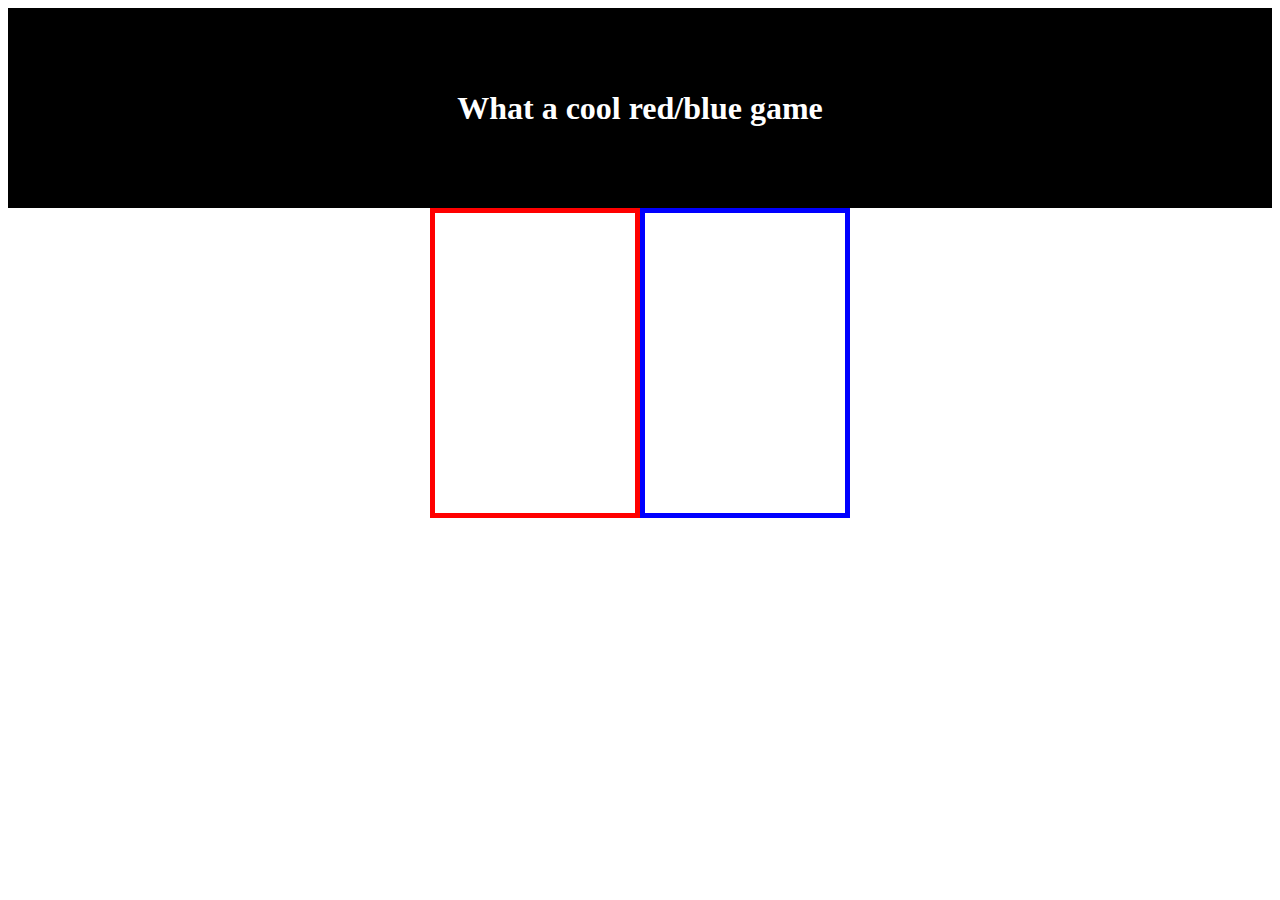
<file: index.html>
<!DOCTYPE html>
<html lang="en">
<head>
  <meta charset="UTF-8">
  <title>Red Blue Button</title>
  <link rel="stylesheet" href="style.css">
</head>
<body>

  <div class="header">
    <h1>What a cool red/blue game</h1>
  </div>


  <div class="container">
    <div class="red" onClick="clickedred()">

    </div>
    <br />
    <div class="blue" onClick="clickedblue()">
    </div>
  </div>


<script>

function clickedred() {
  console.log('That is our red button');
}


function clickedblue() {
  console.log('That is the blue button');
}

</script>


</body>
</html>
</file>
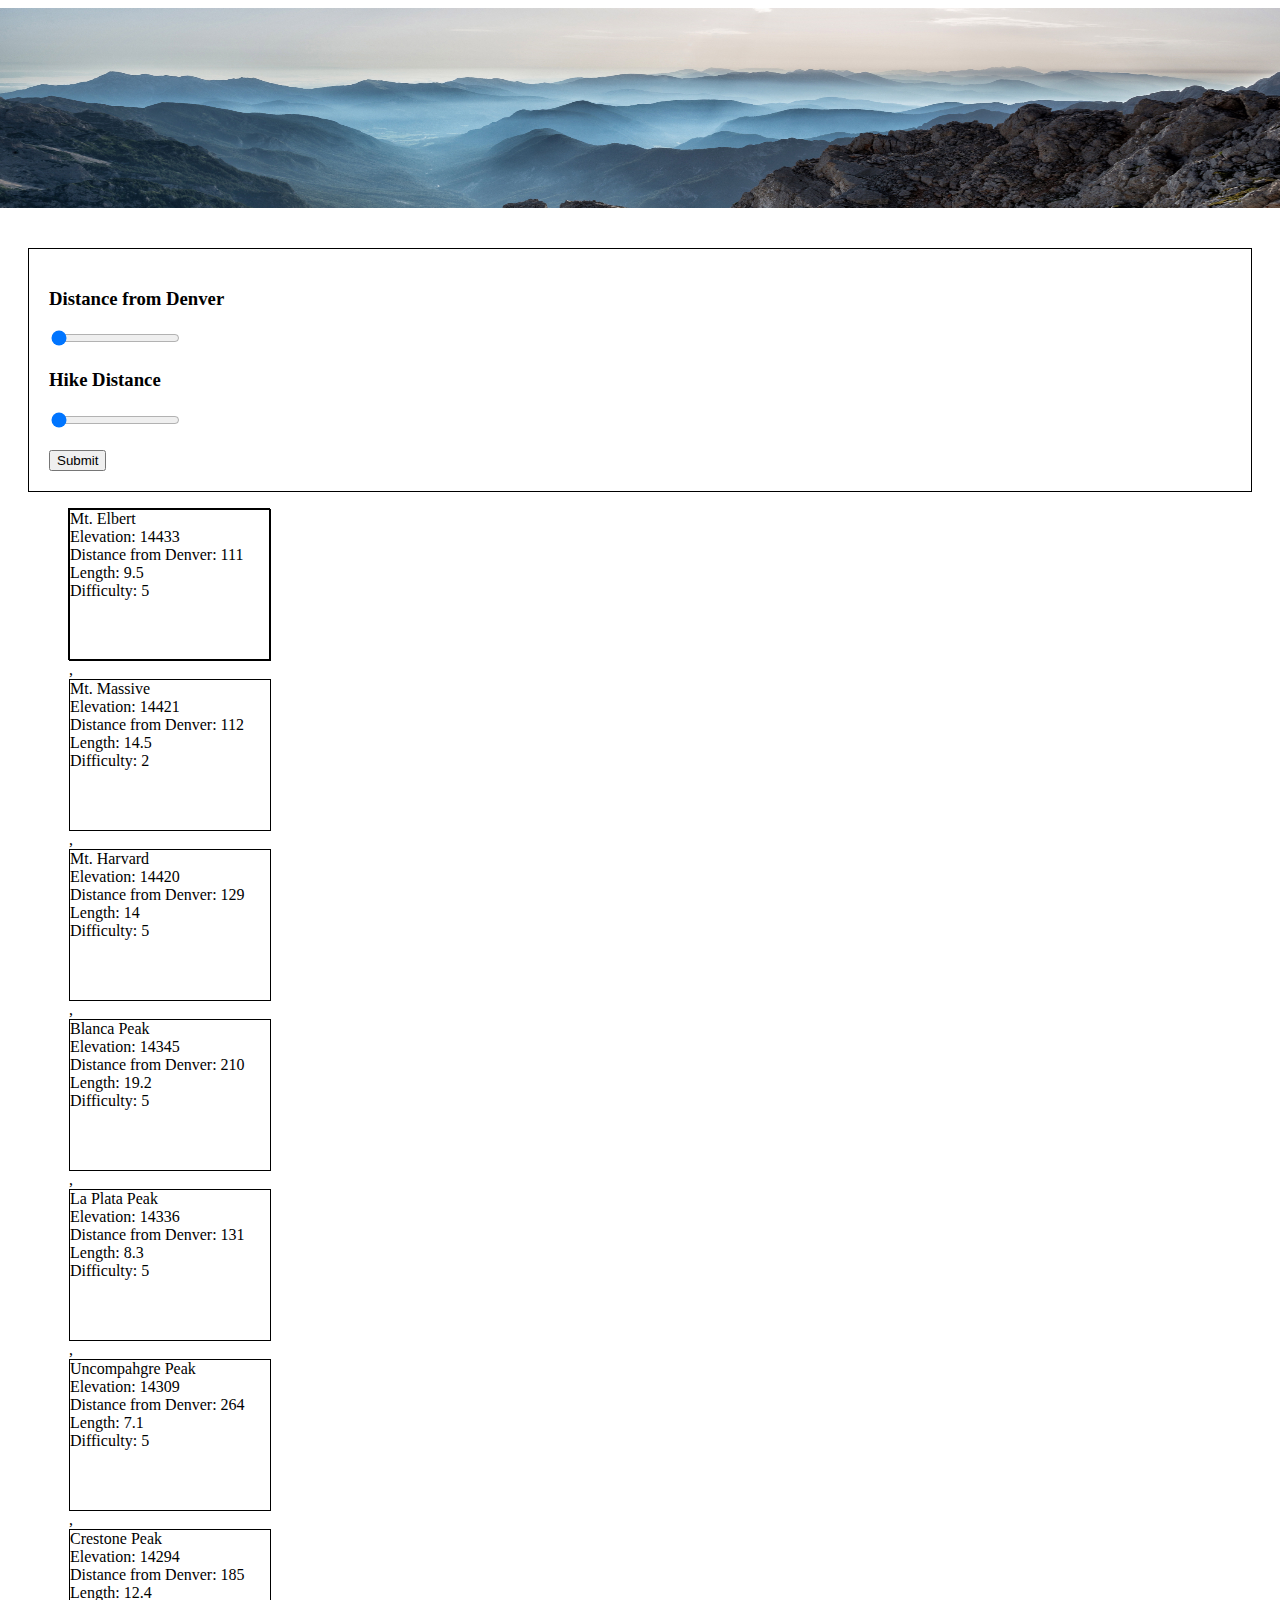
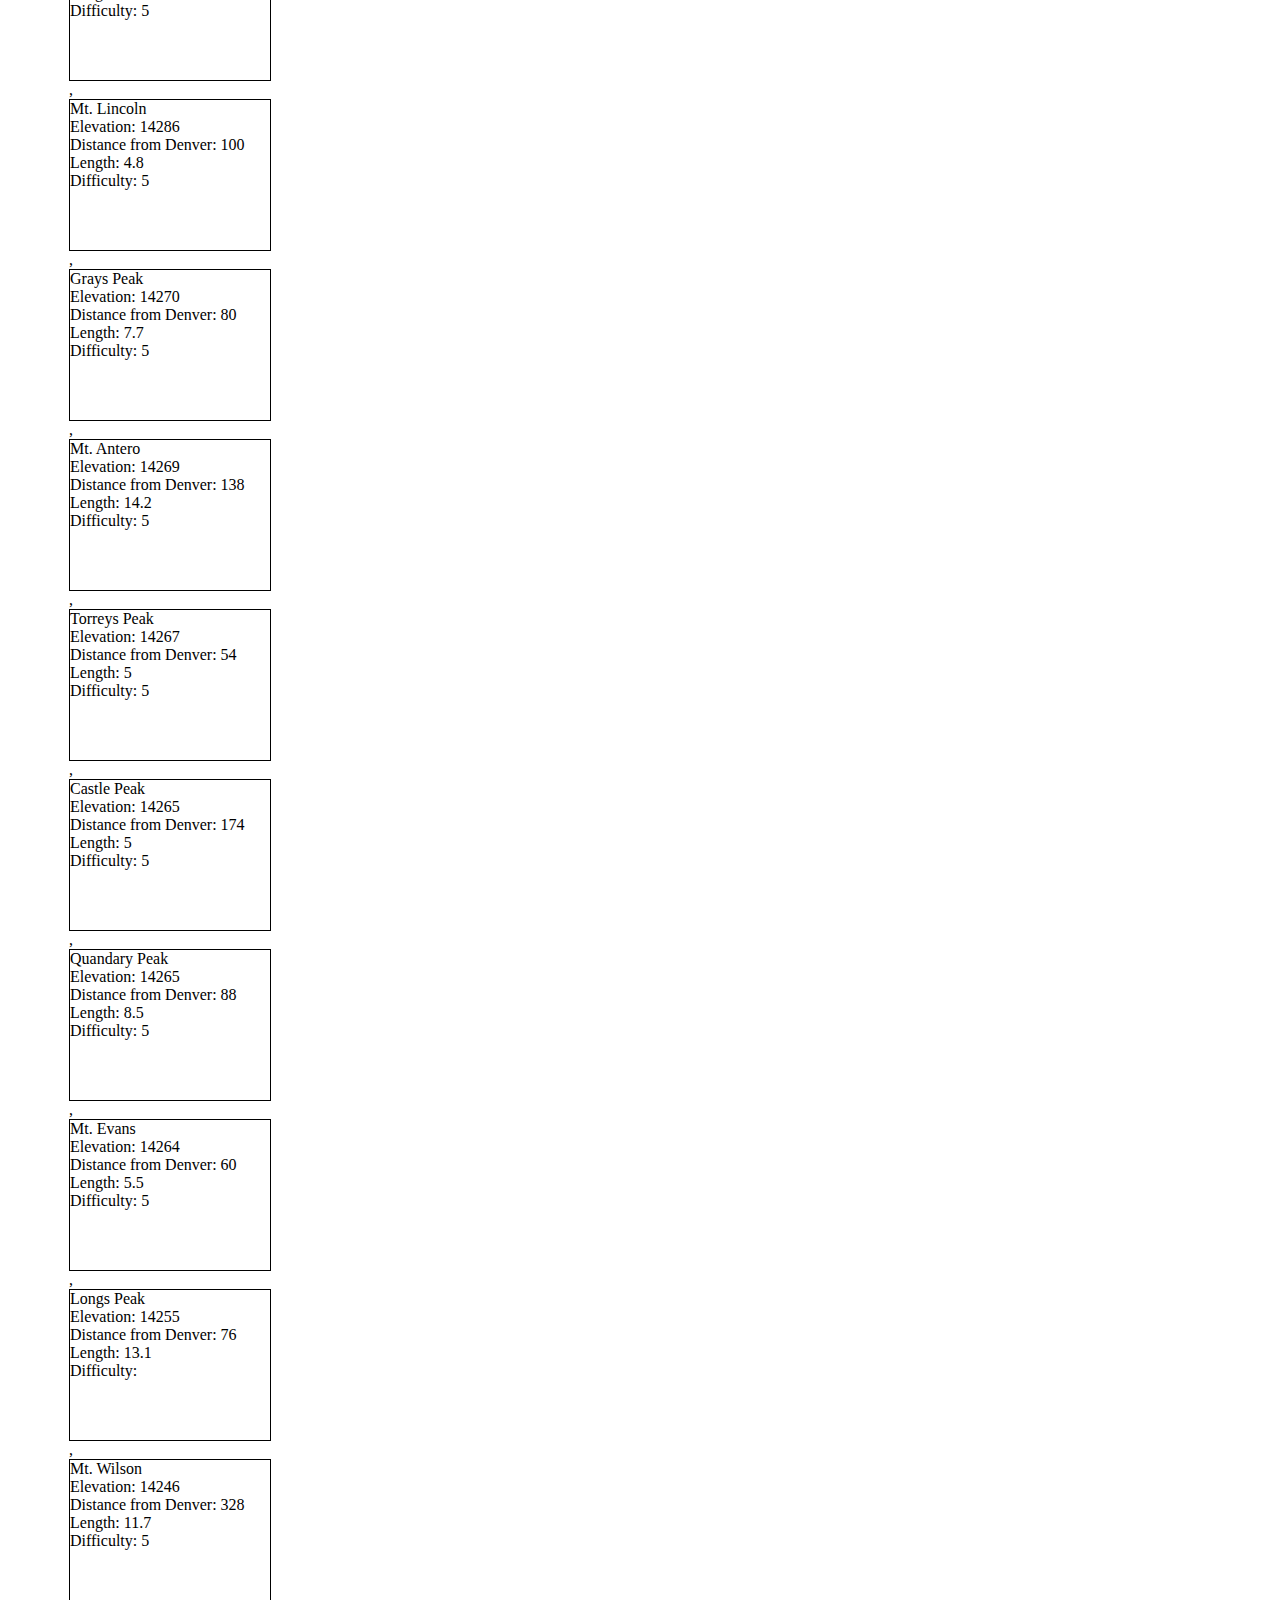
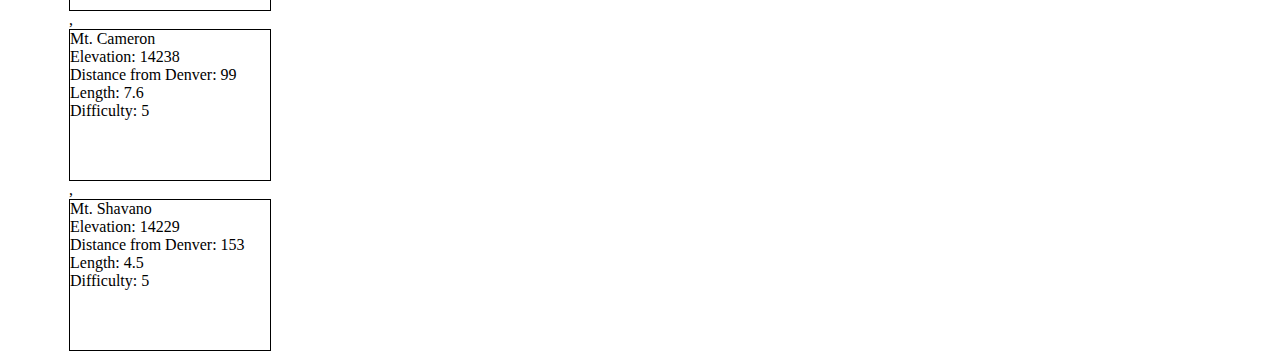
<file: 14ers.html>
<!DOCTYPE html>
<html lang="en">
<title>Find My Fourteener</title>
<link rel="stylesheet" href="./assets/stylesheets/main.css">
<head>

</head>
<body>
	<div class="header">
		<img src = "./assets/images/mountains.jpeg" alt="mountains">
		<h1>Find My Fourteener</h1>
	</div>
	<div class = "body">
		<form>
			<h3>Distance from Denver</h3>
			<input type= "range" min="1" max="340" value="1" class="slider" id="distanceThreshold">
			<br>
			<h3>Hike Distance</h3>
			<input type= "range" min="1" max="100" value="1" class="slider" id="trailThreshold">
			<br>
			<br>
			<button onClick="runIt()">Submit</button>
		</form>

		<ul>
			<li id="card"></li>
		</ul>
	</div>

<script>

const fourteeners = [
	{
		name: 'Mt. Elbert',
		elevation: 14433,
		distance: 111,
		length: 9.5,
		difficulty: 5
	},

	{
		name: 'Mt. Massive',
		elevation: 14421,
		distance: 112,
		length: 14.5,
		difficulty: 2
	},

	{
		name: 'Mt. Harvard',
		elevation: 14420,
		distance: 129,
		length: 14,
		difficulty: 5
	},

	{
		name: 'Blanca Peak',
		elevation: 14345,
		distance: 210,
		length: 19.2,
		difficulty: 5
	},

	{
		name: 'La Plata Peak',
		elevation: 14336,
		distance: 131,
		length: 8.3,
		difficulty: 5
	},

	{
		name: 'Uncompahgre Peak',
		elevation: 14309,
		distance: 264,
		length: 7.1,
		difficulty: 5
	},

	{
		name: 'Crestone Peak',
		elevation: 14294,
		distance: 185, 
		length: 12.4,
		difficulty: 5
	},

	{
		name: 'Mt. Lincoln',
		elevation: 14286,
		distance: 100,
		length: 4.8,
		difficulty: 5
	},

	{
		name: 'Grays Peak',
		elevation: 14270,
		distance: 80, 
		length: 7.7,
		difficulty: 5
	},

	{
		name: 'Mt. Antero',
		elevation: 14269,
		distance: 138, 
		length: 14.2,
		difficulty: 5
	},

	{
		name: 'Torreys Peak',
		elevation: 14267,
		distance: 54,
		length: 5,
		difficulty: 5
	},

	{
		name: 'Castle Peak',
		elevation: 14265,
		distance: 174,
		length: 5,
		difficulty: 5
	},

	{
		name: 'Quandary Peak',
		elevation: 14265,
		distance: 88,
		length: 8.5,
		difficulty: 5
	},

	{
		name: 'Mt. Evans',
		elevation: 14264,
		distance: 60,
		length: 5.5,
		difficulty: 5
	},

	{
		name: 'Longs Peak',
		elevation: 14255,
		distance: 76, 
		length: 13.1,
		dificulty: 5
	},

	{
		name: 'Mt. Wilson',
		elevation: 14246,
		distance: 328,
		length: 11.7,
		difficulty: 5
	},

	{
		name: 'Mt. Cameron',
		elevation: 14238, 
		distance: 99,
		length: 7.6,
		difficulty: 5
	},

	{
		name: 'Mt. Shavano',
		elevation: 14229,
		distance: 153,  
		length: 4.5,
		difficulty: 5
	},

	{
		name: 'Mt. Belford',
		elevation: 14197,
		distance: 127, 
		length: 7,
		difficulty: 5
	},

	{ 
		name: 'Crestone Needle',
		elevation: 14197,
		distance: 165,
		length: 12.4,
		difficulty: 5
	},

	{ 
		name: 'Mt. Princeton',
		elevation: 14197,
		distance: 134,
		length: 6.8,
		difficulty: 5
	},

	{ 
		name: 'Mt. Yale',
		elevation: 14196,
		distance: 133,
		length: 8.7,
		difficulty: 5
	},

	{ 
		name: 'Mt. Bross',
		elevation: 14172,
		distance: 99,
		length: 3.4,
		difficulty: 5
	},

	{ 
		name: 'Kit Carson Peak',
		elevation: 14165,
		distance: 165,
		length: 14.5,
		difficulty: 5
	},

	{ 
		name: 'El Diente Peak',
		elevation: 14159,
		distance: 328,
		length: 5,
		difficulty: 5
	},

	{
		name: 'Maroon Peak',
		elevation: 14156,
		distance: 169,
		length: 11.3,
		difficulty: 5
	},

	{ 
		name: 'Tabeguache Peak',
		elevation: 14155,
		distance: 154,
		length: 9.8,
		difficulty: 5
	},

	{ 
		name: 'Mt. Oxford',
		elevation: 14153,
		distance: 125,
		length: 11.4,
		difficulty: 5
	},

	{ 
		name: 'Mt. Sneffels',
		elevation: 14150,
		distance: 310,
		length: 2.5,
		difficulty: 5
	},

	{ 
		name: 'Mt. Democrat',
		elevation: 14148,
		distance: 96,
		length: 7.6,
		difficulty: 5
	},

	{ 
		name: 'Capitol Peak',
		elevation: 14130,
		distance: 197,
		length: 15.4,
		difficulty: 5
	},

	{ 
		name: 'Pikes Peak',
		elevation: 14110,
		distance: 100,
		length: 14,
		difficulty: 5
	},

	{ 
		name: 'Snowmass Mountain',
		elevation: 14092,
		distance: 205,
		length: 8.4,
		difficulty: 5
	},

	{ 
		name: 'Mt. Eolus',
		elevation: 14083,
		distance: 340,
		length: 12,
		difficulty: 5
	},

	{ 
		name: 'Windom Peak',
		elevation: 14082,
		distance: 340,
		length: 0.7,
		difficulty: 5
	},

	{ 
		name: 'Challenger Point',
		elevation: 14081,
		distance: 189,
		length: 13.9,
		difficulty: 5
	},

	{ 
		name: 'Mt. Columbia',
		elevation: 14073,
		distance: 124,
		length: 12,
		difficulty: 5
	},

	{ 
		name: 'Missouri Mountain',
		elevation: 14067,
		distance: 131,
		length: 8.6,
		difficulty: 5
	},

	{ 
		name: 'Humboldt Peak',
		elevation: 14064,
		distance: 162,
		length: 10.5,
		difficulty: 5
	},

	{
		name: 'Mt. Bierstadt',
		elevation: 14060,
		distance: 56,
		length: 7,
		difficulty: 5
	},

	{ 
		name: 'Conundrum Peak',
		elevation: 14060,
		distance: 174,
		length: 11.2,
		difficulty: 5
	},

	{
		name: 'Sunlight Peak',
		elevation: 14059,
		distance: 324,
		length: 5,
		difficulty: 5
	},

	{ 
		name: 'Handies Peak',
		elevation: 14048,
		distance: 281,
		length: 5.3,
		difficulty: 5
	},

	{ 
		name: 'Culebra Peak',
		elevation: 14047,
		distance: 243,
		length: 7,
		difficulty: 5
	},

	{ 
		name: 'Ellingwood Point',
		elevation: 14042,
		distance: 177,
		length: 18.4,
		difficulty: 5
	},

	{ 
		name: 'Mt. Lindsey',
		elevation: 14042,
		distance: 210,
		length: 7.6,
		difficulty: 5
	},

	{ 
		name: 'Little Bear Peak',
		elevation: 14037,
		distance: 227,
		length: 16.9,
		difficulty: 5
	},

	{ 
		name: 'Mt. Sherman',
		elevation: 14036,
		distance: 108,
		length: 4.4,
		difficulty: 5
	},

	{ 
		name: 'Redcloud Peak',
		elevation: 14034,
		distance: 273,
		length: 8.8,
		difficulty: 5
	},

	{ 
		name: 'Pyramid Peak',
		elevation: 14018,
		distance: 169,
		length: 7.5,
		difficulty: 5
	},

	{ 
		name: 'Wilson Peak',
		elevation: 14017,
		distance: 328,
		length: 7,
		difficulty: 5
	},

	{ 
		name: 'Wetterhorn Peak',
		elevation: 14015,
		distance: 308,
		length: 7,
		difficulty: 5
	},

	{ 
		name: 'San Luis Peak',
		elevation: 14014,
		distance: 242,
		length: 13.5,
		difficulty: 5
	},

	{ 
		name: 'North Maroon Peak',
		elevation: 14014,
		distance: 225,
		length: 9.25,
		difficulty: 5
	},

	{ 
		name: 'Mount of the Holy Cross',
		elevation: 14005,
		distance: 110,
		length: 12.5,
		difficulty: 5
	},

	{ 
		name: 'Huron Peak',
		elevation: 14003,
		distance: 149,
		length: 5.8,
		difficulty: 5
	},

	{ 
		name: 'Sunshine Peak',
		elevation: 14001,
		distance: 272,
		length: 10.4,
		difficulty: 5
	}
];




function mtnName(item,index) {
	var name = [item.name];
	var elevation = [item.elevation];
	var distance = [item.distance];
	var length = [item.length];
	var difficulty = [item.difficulty];
	return '<li>' + name + '<br>' + 'Elevation: '+ elevation + '<br>' + 'Distance from Denver: ' + distance + '<br>'+'Length: '+length+'<br>'+'Difficulty: ' + difficulty + '</li>'
}	

function showList() {
	document.getElementById("card").innerHTML = fourteeners.map(mtnName);
}

//showList()

const fifteen = fourteeners.filter(fourteener => (fourteener.elevation >= 14200));

/*
function shortHikes() {
	document.getElementById("card".innerHTML = fourteeners.map(mtnName);
}

shortHikes();
*/
console.log(fifteen);

function testing() {
	document.getElementById("card").innerHTML = fifteen.map(mtnName)
}

testing();

</script>



</body>
</html>
</file>
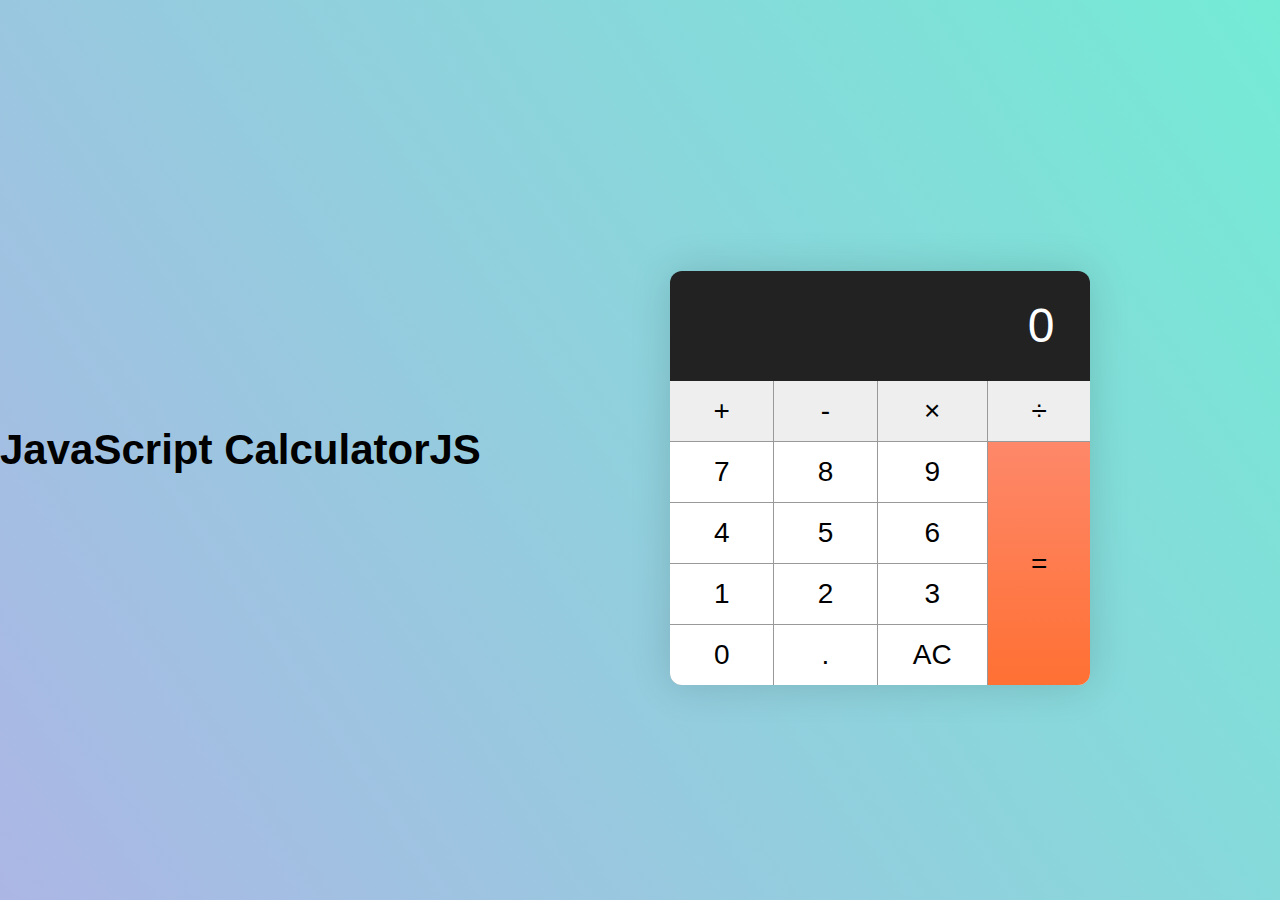
<file: calculator.html>
<!DOCTYPE html>
<html lang="en">
<head>
  <meta charset="UTF-8">
  <title>JavaScript Calculator</title>
</head>
<body>
  <h2>JavaScript Calculator<span class='hl'>JS</span></h2>


  <div class="calculator">
    <div class= "calculator__display">0</div>
    <div class= "calculator__keys">
      <button class= "key--operator" data-action="add">+</button>
      <button class= "key--operator" data-action="subtract">-</button>
      <button class= "key--operator" data-action="multiply">&times;</button>
      <button class= "key--operator" data-action="divide">÷</button>
      <button>7</button>
      <button>8</button>
      <button>9</button>
      <button>4</button>
      <button>5</button>
      <button>6</button>
      <button>1</button>
      <button>2</button>
      <button>3</button>
      <button>0</button>
      <button data-action="decimal">.</button>
      <button data-action="clear">AC</button>
      <button class="key--equal" data-action="calculate">=</button>
    </div>
  </div>



  <style>
  html {
    box-sizing: border-box;
  }

  *,
  *::before,
  *::after {
    box-sizing: inherit;
  }

  body {
    margin: 0;
  }

  embed,
  iframe,
  img,
  object, 
  video {
    max-width: 100%;
  }

  h1,
  h2,
  h3,
  h4,
  h5, 
  h6,
  ul,
  ol,
  li,
  p,
  pre,
  blockquote,
  figure,
  hr {
    margin: 0;
    padding-right: 0;
    padding-left: 0;
  }

  a {
    text-decoration: none;
  }

  a:focus{
    outline:none;
  }

  h1, 
  h2,
  h3,
  h4,
  h5,
  h6 {
    display: block;
  }

  ol,
  ul {
    list-style: none;
  }

  input,
  textarea,
  button {
    border: 0;
    border-radius: 0;
    background-color: transparent;
    font-size: inherit;
    font-family: inherit;
    font-weight: inherit;
    outline: none;
    appearance: none;
    text-align: left;
  }

  input: hover; 
  input: active;
  input: focus;
  textarea: hover,
  textarea: active,
  textarea: focus,
  button: hover,
  button: active,
  button: focus {
    outline: none;
  }

  :root {
    font-family: Helvetica, Arial, sans-serif;
  }

  html {
    font-size: 175%;
    font-weight: 300;
    line-height: 1.3;
  }

  body { 
    align-items: center;
    background-image: linear-gradient(236deg, #74ebd5, #acb6e5);
    display: flex;
    height: 100vh;
    justify-content: center;
  }

  .container {
    max-width: 20em;
  }

  .container > p {
    text-align: center;
  }

  .calculator { 
    border-radius:12px;
    box-shadow: 0 0 40px 0px rgba(0,0,0, 0.15);
    margin-left: auto;
    margin-right: auto;
    margin-top: 2em;
    max-width: 15em;
    overflow: hidden;
  }

  .calculator__display {
    background-color: #222222;
    color: #fff;
    font-size: 1.714285714em;
    padding: 0.5em 0.75em;
    text-align: right;
  }

  .calculator__keys {
    background-color: #999;
    display: grid;
    grid-gap: 1px;
    grid-template-columns: repeat(4, 1fr);
  }

  .calculator__keys > * {
    background-color: #fff;
    padding: 0.5em 1.25em;
    position:relative;
    text-align: center;
  }

  .calculator__keys > *:active::before,
  .calculator__keys > .is-depressed::before {
    background-color: rgba(0,0,0,0.2);
    bottom: 0;
    box-shadow: 0 0 6px 0 rgba(0,0,0, 0.5) inset;
    content: "";
    left: 0;
    opacity: 0.3;
    position: absolute;
    right: 0;
    top: 0;
    z-index: 1;
  }

  .key--operator {
    background-color:#eee;
  }

  .key--equal {
    background-image: linear-gradient(to bottom, #fe886a, #ff7033);
    grid-column:-2;
    grid-row: 2/ span 4;;
  }

  </style>

  <script>
// NOTE: 
// This is the final source code file for a blog post "How to build a calculator". You can follow the lesson at https://zellwk.com/blog/calculator-part-3

const calculate = (n1, operator, n2) => {
  const firstNum = parseFloat(n1)
  const secondNum = parseFloat(n2)
  if (operator === 'add') return firstNum + secondNum
  if (operator === 'subtract') return firstNum - secondNum
  if (operator === 'multiply') return firstNum * secondNum
  if (operator === 'divide') return firstNum / secondNum
}

const getKeyType = key => {
  const { action } = key.dataset
  if (!action) return 'number'
  if (
    action === 'add' ||
    action === 'subtract' ||
    action === 'multiply' ||
    action === 'divide'
  ) return 'operator'
  // For everything else, return the action
  return action
}

const createResultString = (key, displayedNum, state) => {
  const keyContent = key.textContent
  const keyType = getKeyType(key)
  const {
    firstValue,
    operator,
    modValue,
    previousKeyType
  } = state

  if (keyType === 'number') {
    return displayedNum === '0' ||
      previousKeyType === 'operator' ||
      previousKeyType === 'calculate'
      ? keyContent
      : displayedNum + keyContent
  }

  if (keyType === 'decimal') {
    if (!displayedNum.includes('.')) return displayedNum + '.'
    if (previousKeyType === 'operator' || previousKeyType === 'calculate') return '0.'
    return displayedNum
  }

  if (keyType === 'operator') {
    return firstValue &&
      operator &&
      previousKeyType !== 'operator' &&
      previousKeyType !== 'calculate'
      ? calculate(firstValue, operator, displayedNum)
      : displayedNum
  }

  if (keyType === 'clear') return 0

  if (keyType === 'calculate') {
    return firstValue
      ? previousKeyType === 'calculate'
        ? calculate(displayedNum, operator, modValue)
        : calculate(firstValue, operator, displayedNum)
      : displayedNum
  }
}

const updateCalculatorState = (key, calculator, calculatedValue, displayedNum) => {
  const keyType = getKeyType(key)
  const {
    firstValue,
    operator,
    modValue,
    previousKeyType
  } = calculator.dataset

  calculator.dataset.previousKeyType = keyType

  if (keyType === 'operator') {
    calculator.dataset.operator = key.dataset.action
    calculator.dataset.firstValue = firstValue &&
      operator &&
      previousKeyType !== 'operator' &&
      previousKeyType !== 'calculate'
      ? calculatedValue
      : displayedNum
  }

  if (keyType === 'calculate') {
    calculator.dataset.modValue = firstValue && previousKeyType === 'calculate'
      ? modValue
      : displayedNum
  }

  if (keyType === 'clear' && key.textContent === 'AC') {
    calculator.dataset.firstValue = ''
    calculator.dataset.modValue = ''
    calculator.dataset.operator = ''
    calculator.dataset.previousKeyType = ''
  }
}

const updateVisualState = (key, calculator) => {
  const keyType = getKeyType(key)
  Array.from(key.parentNode.children).forEach(k => k.classList.remove('is-depressed'))

  if (keyType === 'operator') key.classList.add('is-depressed')
  if (keyType === 'clear' && key.textContent !== 'AC') key.textContent = 'AC'
  if (keyType !== 'clear') {
    const clearButton = calculator.querySelector('[data-action=clear]')
    clearButton.textContent = 'CE'
  }
}

const calculator = document.querySelector('.calculator')
const display = calculator.querySelector('.calculator__display')
const keys = calculator.querySelector('.calculator__keys')

keys.addEventListener('click', e => {
  if (!e.target.matches('button')) return
  const key = e.target
  const displayedNum = display.textContent
  const resultString = createResultString(key, displayedNum, calculator.dataset)

  display.textContent = resultString
  updateCalculatorState(key, calculator, resultString, displayedNum)
  updateVisualState(key, calculator)
})


  </script>

</body>
</html>
</file>
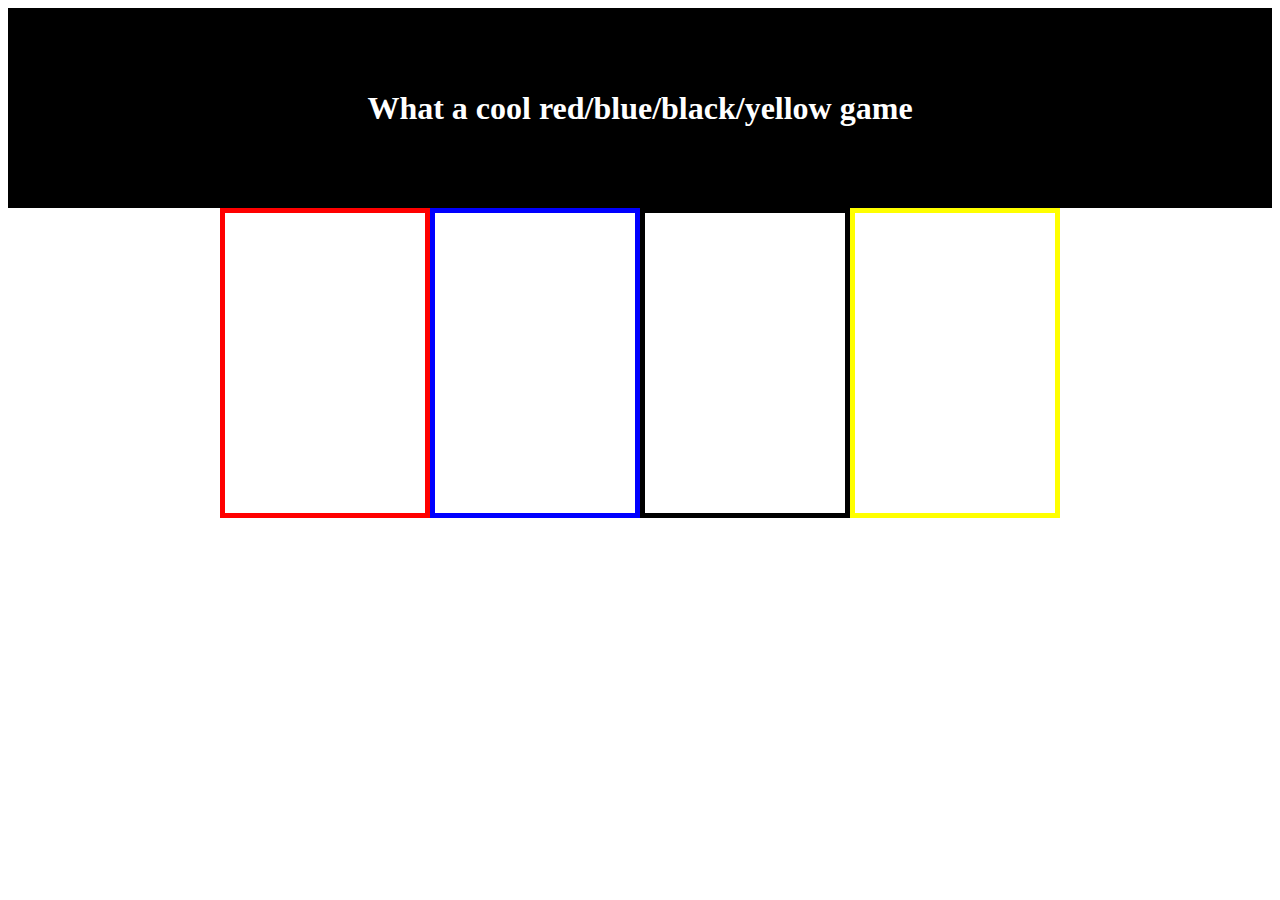
<file: portfolio.html>
<!DOCTYPE html>
<html lang="en">
<head>
  <meta charset="UTF-8">
  <title>Red Blue Button</title>
  <link rel="stylesheet" href="style.css">
</head>
<body>

  <div class="header">
    <h1>What a cool red/blue/black/yellow game</h1>
  </div>



  <div class="container">
    <h2 id="demo"></h2>
    <div class="red" onClick="clickedred()">
    </div>
    <br />
    <div class="blue" onClick="clickedblue()">
    </div>
    <div class="black" onClick="clickedblack()">
    </div>
    <div class="yellow" onClick="clickedyellow()">
    </div>
  </div>


<script>


</script>


</body>
</html>
</file>
<file: style.css>
.header {
	width: 100%;
	height: 200px;
	display:flex;
	flex-direction: column;
	background: black;
	justify-content: center;
	align-items: center;
}

h1 {
	color: white;
}

h2 {
	color: black;
}

.container {
	display:flex;
	flex-direction: row;
	justify-content: center;
}


.red {
	border: 5px solid red;
	height: 300px;
	width: 200px;
	display: inline-block;
}

.blue {
	border: 5px solid blue;
	height: 300px;
	width: 200px;
	display: inline-block;
}

.black {
	border: 5px solid black;
	height: 300px;
	width: 200px;
	display: inline-block;
}

.yellow {
	border: 5px solid yellow;
	height: 300px;
	width: 200px;
	display: inline-block;
}
</file>
<file: assets/stylesheets/main.css>
.header {
    width: 100%;
    height: 200px;
    display:flex;
    flex-direction: column;
    justify-content: center;
    align-items: center;
    padding-bottom: 20px;
}

.header img {
    height:200px;
    width: 100%;
    position: absolute;
}

h1 {
    color: white;
}

h2 {
    color: black;
}

form {
    border: 1px solid black;
    padding: 20px;
}

.container {
    display:flex;
    flex-direction: row;
    justify-content: center;
}

li {
    border: 1px solid black;
    width: 200px;
    height: 150px;
    list-style-type: none;
}

.body {
    padding: 20px;
}
</file>
